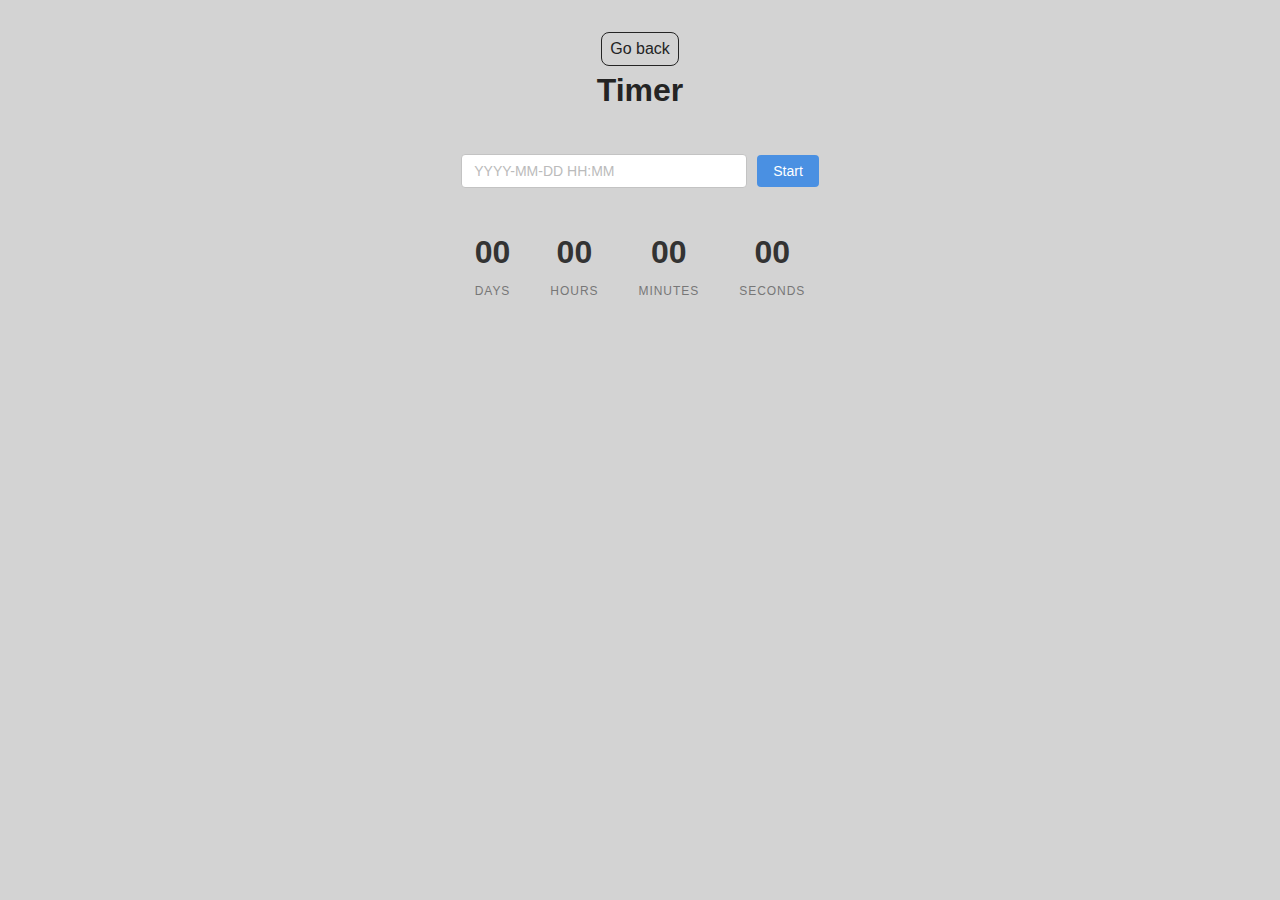
<file: src/1-timer.html>
<!DOCTYPE html>
<html lang="en">
  <head>
    <meta charset="UTF-8" />
    <meta http-equiv="X-UA-Compatible" content="IE=edge" />
    <meta name="viewport" content="width=device-width, initial-scale=1.0" />
    <title>Timer</title>
    <link rel="stylesheet" href="./css/styles.css" />
  </head>
  <body>
    <main>
      <div class="container">
        <a class="back-link" href="./index.html">Go back</a>
        <h1 class="main-title">Timer</h1>
        <section class="timer-section">
          <div class="timer-controls">
            <input
              type="text"
              id="datetime-picker"
              placeholder="YYYY-MM-DD HH:MM"
            />
            <button type="button" data-start>Start</button>
          </div>
          <div class="timer">
            <div class="field">
              <span class="value" data-days>00</span>
              <span class="label">Days</span>
            </div>
            <div class="field">
              <span class="value" data-hours>00</span>
              <span class="label">Hours</span>
            </div>
            <div class="field">
              <span class="value" data-minutes>00</span>
              <span class="label">Minutes</span>
            </div>
            <div class="field">
              <span class="value" data-seconds>00</span>
              <span class="label">Seconds</span>
            </div>
          </div>
        </section>
      </div>
    </main>
    <script type="module" src="./js/1-timer.js"></script>
  </body>
</html>
</file>
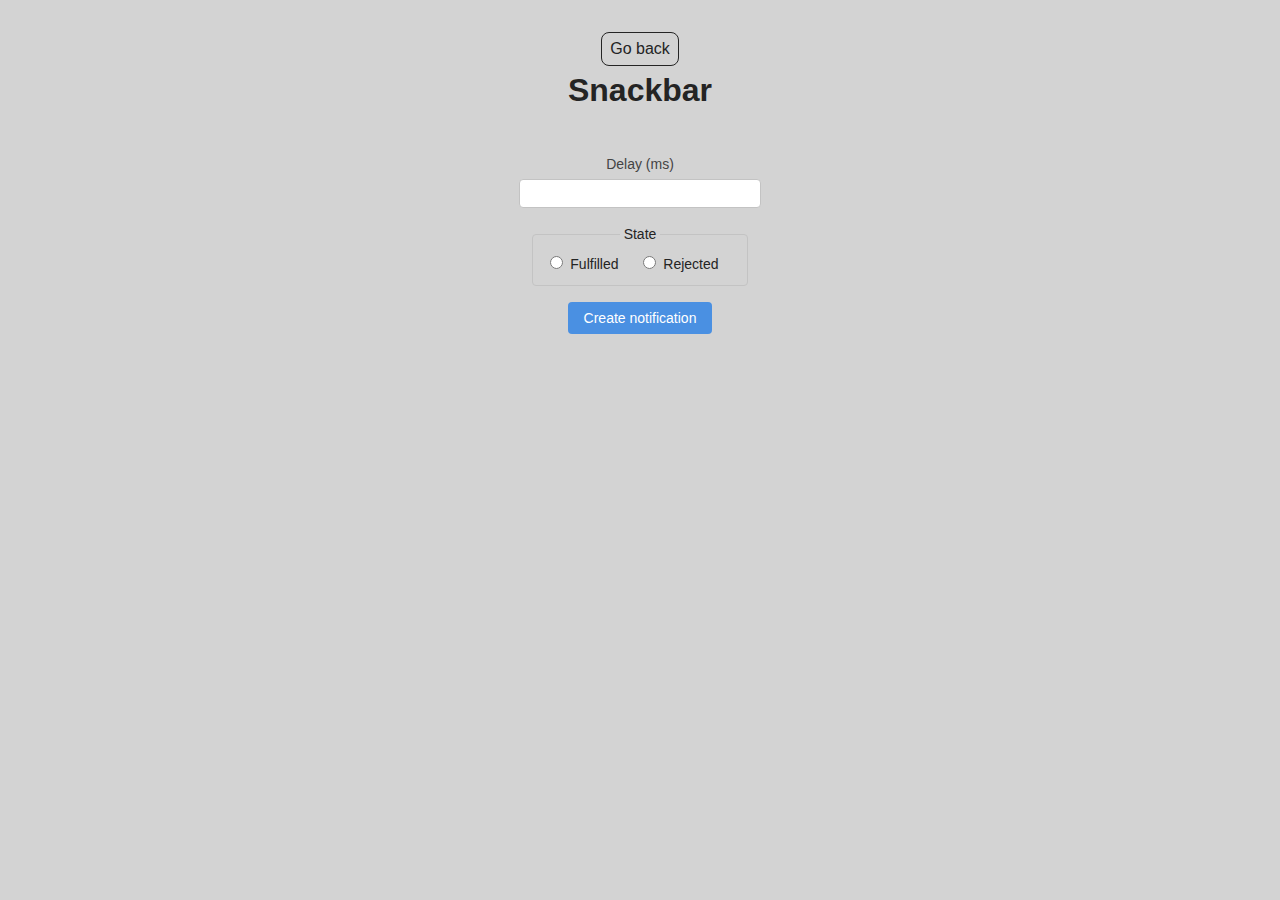
<file: src/2-snackbar.html>
<!DOCTYPE html>
<html lang="en">
  <head>
    <meta charset="UTF-8" />
    <meta http-equiv="X-UA-Compatible" content="IE=edge" />
    <meta name="viewport" content="width=device-width, initial-scale=1.0" />
    <title>Snackbar</title>
    <link rel="stylesheet" href="./css/styles.css" />
  </head>
  <body>
    <main>
      <div class="container">
        <a class="back-link" href="./index.html">Go back</a>
        <h1 class="main-title">Snackbar</h1>

        <!-- PROMISES / SNACKBAR FORM -->
        <section class="snackbar-section">
          <form class="form snackbar-form">
            <label class="snackbar-label">
              Delay (ms)
              <input type="number" name="delay" required />
            </label>

            <fieldset class="snackbar-fieldset">
              <legend>State</legend>
              <label>
                <input type="radio" name="state" value="fulfilled" required />
                Fulfilled
              </label>
              <label>
                <input type="radio" name="state" value="rejected" required />
                Rejected
              </label>
            </fieldset>

            <button type="submit" class="snackbar-btn">
              Create notification
            </button>
          </form>
        </section>
        <!-- END FORM -->
      </div>
    </main>

    <script type="module" src="./js/2-snackbar.js"></script>
  </body>
</html>
</file>
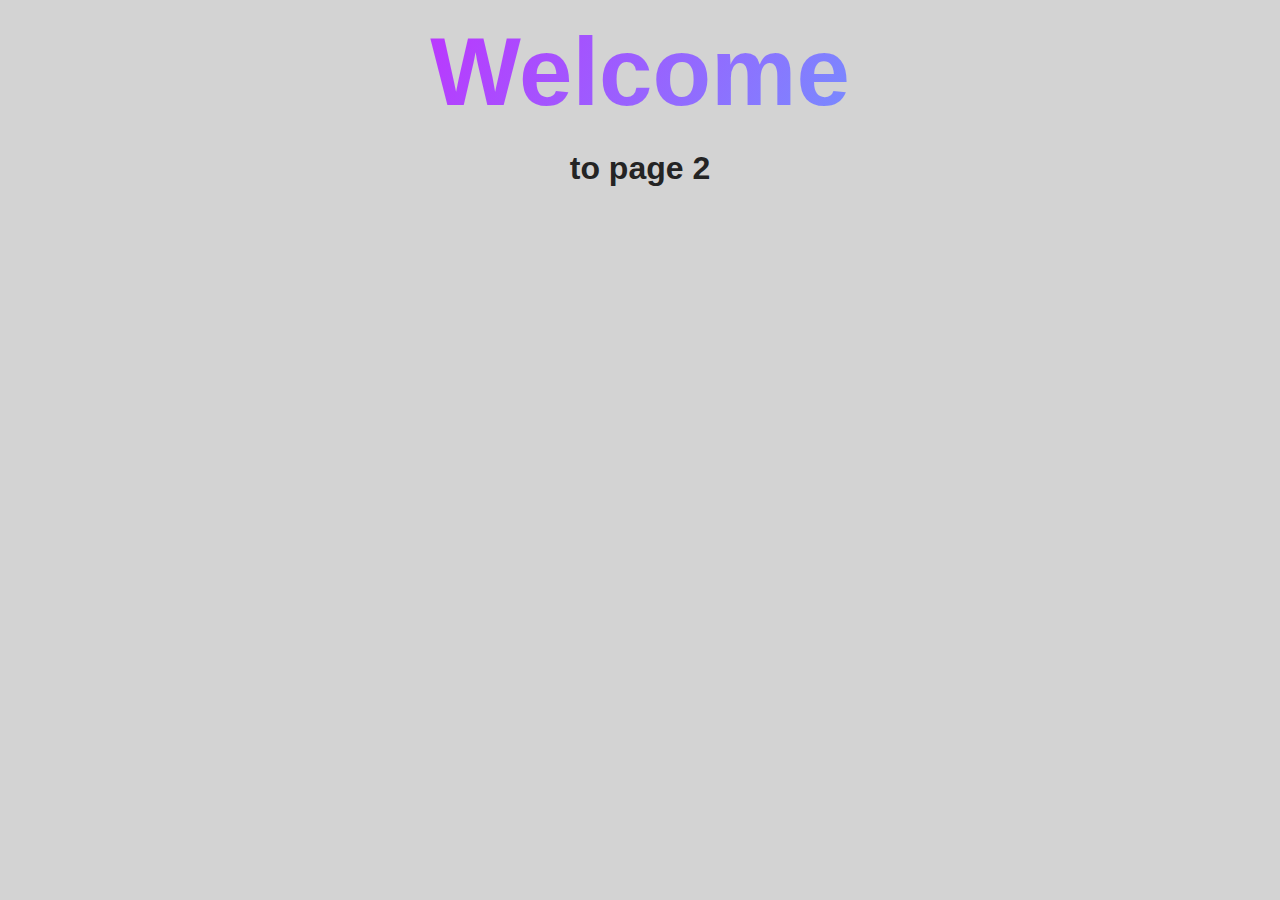
<file: src/page-2.html>
<!DOCTYPE html>
<html lang="en">
  <head>
    <meta charset="UTF-8" />
    <meta http-equiv="X-UA-Compatible" content="IE=edge" />
    <meta name="viewport" content="width=device-width, initial-scale=1.0" />
    <title>Page 2</title>
    <link rel="stylesheet" href="./css/styles.css" />
  </head>
  <body>
    <load
      src="./partials/header.html"
      icon-path="./img/sprite.svg#logo"
      highlight-act="active"
    />

    <main>
      <div class="container">
        <h1 class="main-title">
          <span class="main-title-gradient">Welcome</span> to page 2
        </h1>
        <load src="./partials/back-link.html" />
      </div>
    </main>

    <load src="./partials/footer.html" />
  </body>
</html>
</file>
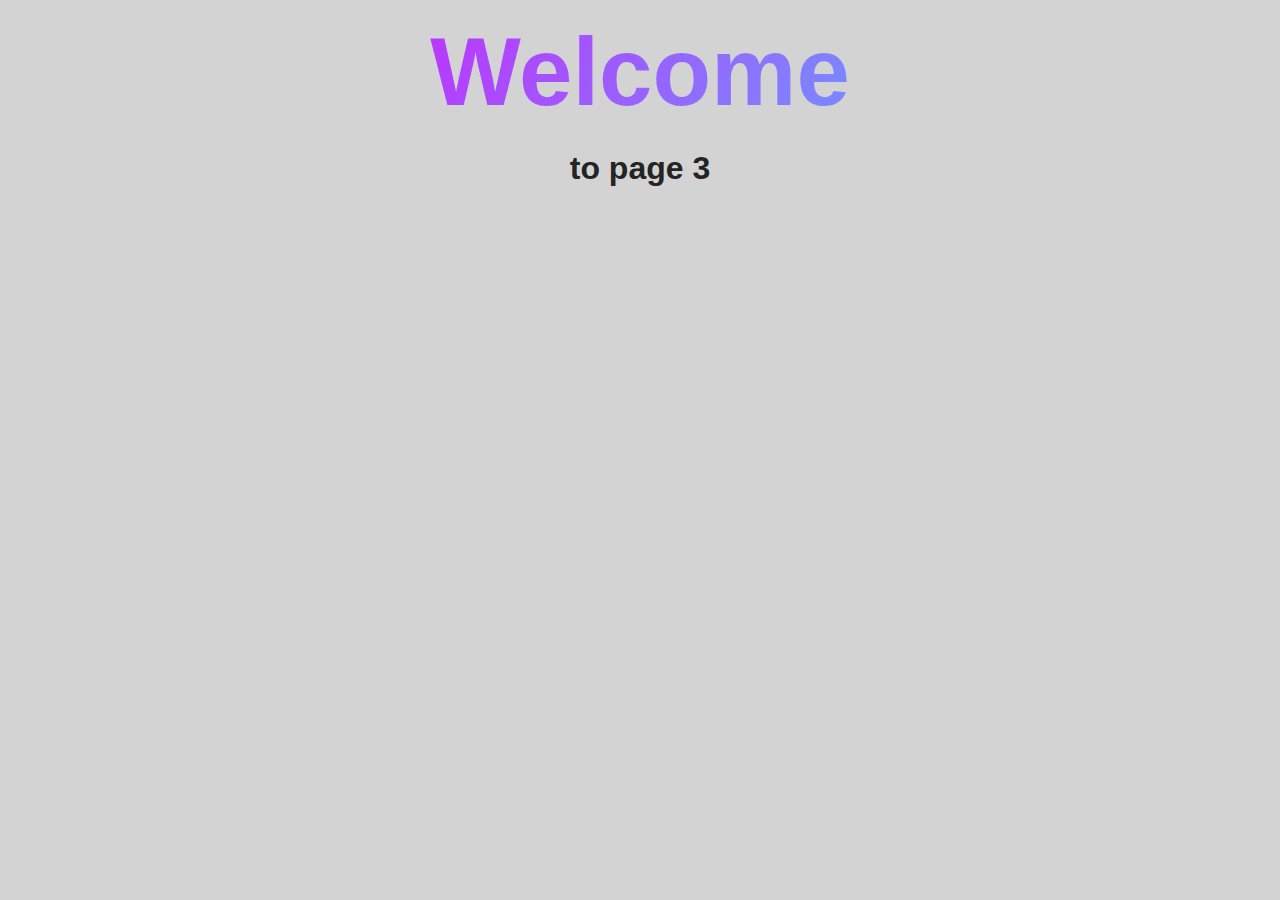
<file: src/page-3.html>
<!DOCTYPE html>
<html lang="en">
  <head>
    <meta charset="UTF-8" />
    <meta http-equiv="X-UA-Compatible" content="IE=edge" />
    <meta name="viewport" content="width=device-width, initial-scale=1.0" />
    <title>Page 3</title>
    <link rel="stylesheet" href="./css/styles.css" />
  </head>
  <body>
    <load
      src="./partials/header.html"
      icon-path="./img/sprite.svg#logo"
      highlight-curr="active"
    />

    <main>
      <div class="container">
        <h1 class="main-title">
          <span class="main-title-gradient">Welcome</span> to page 3
        </h1>
        <load src="./partials/back-link.html" />
      </div>
    </main>

    <load src="./partials/footer.html" />
  </body>
</html>
</file>
<file: src/css/styles.css>
/**
  |============================
  | include css partials with
  | default @import url()
  |============================
*/
/* Common styles */
@import url('./reset.css');
@import url('./base.css');
@import url('./container.css');
@import url('./animations.css');

/* Sections style */
@import url('./header.css');
@import url('./vite-promo.css');
@import url('./badges.css');
@import url('./back-link.css');
@import url('./footer.css');

/* ========== PAGE BASE OVERRIDES ========== */

body {
  font-family: Arial, sans-serif;
  background-color: #d3d3d3;
}

/* ========== TIMER LAYOUT ========== */

.timer-section {
  margin-top: 40px;
  display: flex;
  flex-direction: column;
  align-items: center;
  gap: 40px;
}

/* input + button in one row */
.timer-controls {
  display: flex;
  align-items: center;
  gap: 10px;
}

/* timer digits block */
.timer {
  display: flex;
  gap: 40px;
}

.field {
  display: flex;
  flex-direction: column;
  align-items: center;
}

.value {
  font-size: 32px;
  font-weight: 600;
  color: #333333;
}

.label {
  margin-top: 6px;
  font-size: 12px;
  text-transform: uppercase;
  letter-spacing: 0.08em;
  color: #777777;
}

/* ========== INPUT STYLES ========== */

#datetime-picker {
  min-width: 260px;
  padding: 8px 12px;
  font-size: 14px;
  border-radius: 4px;
  border: 1px solid #c3c3c3;
  background: #ffffff;
  color: #555555;
  outline: none;
  transition: border 0.2s ease, box-shadow 0.2s ease, background-color 0.2s ease;
}

#datetime-picker::placeholder {
  color: #bbbbbb;
}

/* hover */
#datetime-picker:hover:not(:disabled) {
  border-color: #8d8d8d;
}

/* focus / active */
#datetime-picker:focus:not(:disabled) {
  border-color: #4a90e2;
  box-shadow: 0 0 0 3px rgba(74, 144, 226, 0.3);
}

/* disabled */
#datetime-picker:disabled {
  background: #eeeeee;
  color: #888888;
  cursor: not-allowed;
}

/* ========== START BUTTON STYLES ========== */

/* base */
button[data-start] {
  padding: 8px 16px;
  border-radius: 4px;
  border: none;
  font-size: 14px;
  cursor: pointer;
  transition: background-color 0.2s ease, color 0.2s ease,
    box-shadow 0.2s ease, transform 0.2s ease;
}

/* disabled (initial) */
button[data-start]:disabled {
  background-color: #c9c9c9;
  color: #777777;
  cursor: not-allowed;
}

/* enabled */
button[data-start]:not(:disabled) {
  background-color: #4a90e2;
  color: #ffffff;
}

/* hover only when enabled */
button[data-start]:not(:disabled):hover {
  background-color: #3373c8;
}

/* active press */
button[data-start]:not(:disabled):active {
  transform: translateY(1px);
  box-shadow: inset 0 1px 2px rgba(0, 0, 0, 0.25);
}

/* ========== FLATPICKR TWEAKS ========== */

.flatpickr-calendar {
  font-size: 14px;
}

/* selected day */
.flatpickr-day.selected,
.flatpickr-day.startRange,
.flatpickr-day.endRange {
  background: #4a90e2 !important;
  border-color: #4a90e2 !important;
  color: #ffffff !important;
}

/* hover on day */
.flatpickr-day:hover {
  background: rgba(74, 144, 226, 0.2) !important;
}

/* today outline */
.flatpickr-day.today {
  border-color: #4a90e2 !important;
}

/* ========== IZI TOAST TWEAKS ========== */

.iziToast-message {
  font-size: 14px;
}

.iziToast {
  border-radius: 6px !important;
}

/* ========== SNACKBAR / PROMISES FORM ========== */

.snackbar-section {
  margin-top: 40px;
  display: flex;
  flex-direction: column;
  align-items: center;
  gap: 32px;
}

.snackbar-form {
  display: inline-flex;
  flex-direction: column;
  align-items: center;
  gap: 16px;
}

.snackbar-label {
  display: flex;
  flex-direction: column;
  align-items: center;
  font-size: 14px;
  color: #444;
}

.snackbar-label input[name='delay'] {
  margin-top: 4px;
  padding: 6px 10px;
  border-radius: 4px;
  border: 1px solid #c3c3c3;
  outline: none;
  min-width: 220px;
}

.snackbar-label input[name='delay']:focus {
  border-color: #4a90e2;
  box-shadow: 0 0 0 2px rgba(74, 144, 226, 0.2);
}

.snackbar-fieldset {
  border: 1px solid #c3c3c3;
  border-radius: 4px;
  padding: 8px 12px 10px;
  font-size: 14px;
  text-align: center;
}

.snackbar-fieldset legend {
  padding: 0 4px;
}

.snackbar-fieldset label {
  margin-right: 16px;
}

.snackbar-btn {
  padding: 8px 16px;
  border-radius: 4px;
  border: none;
  background-color: #4a90e2;
  color: #fff;
  font-size: 14px;
  cursor: pointer;
  transition: background-color 0.2s ease, transform 0.2s ease;
}

.snackbar-btn:hover {
  background-color: #3373c8;
}

.snackbar-btn:active {
  transform: translateY(1px);
}
</file>
